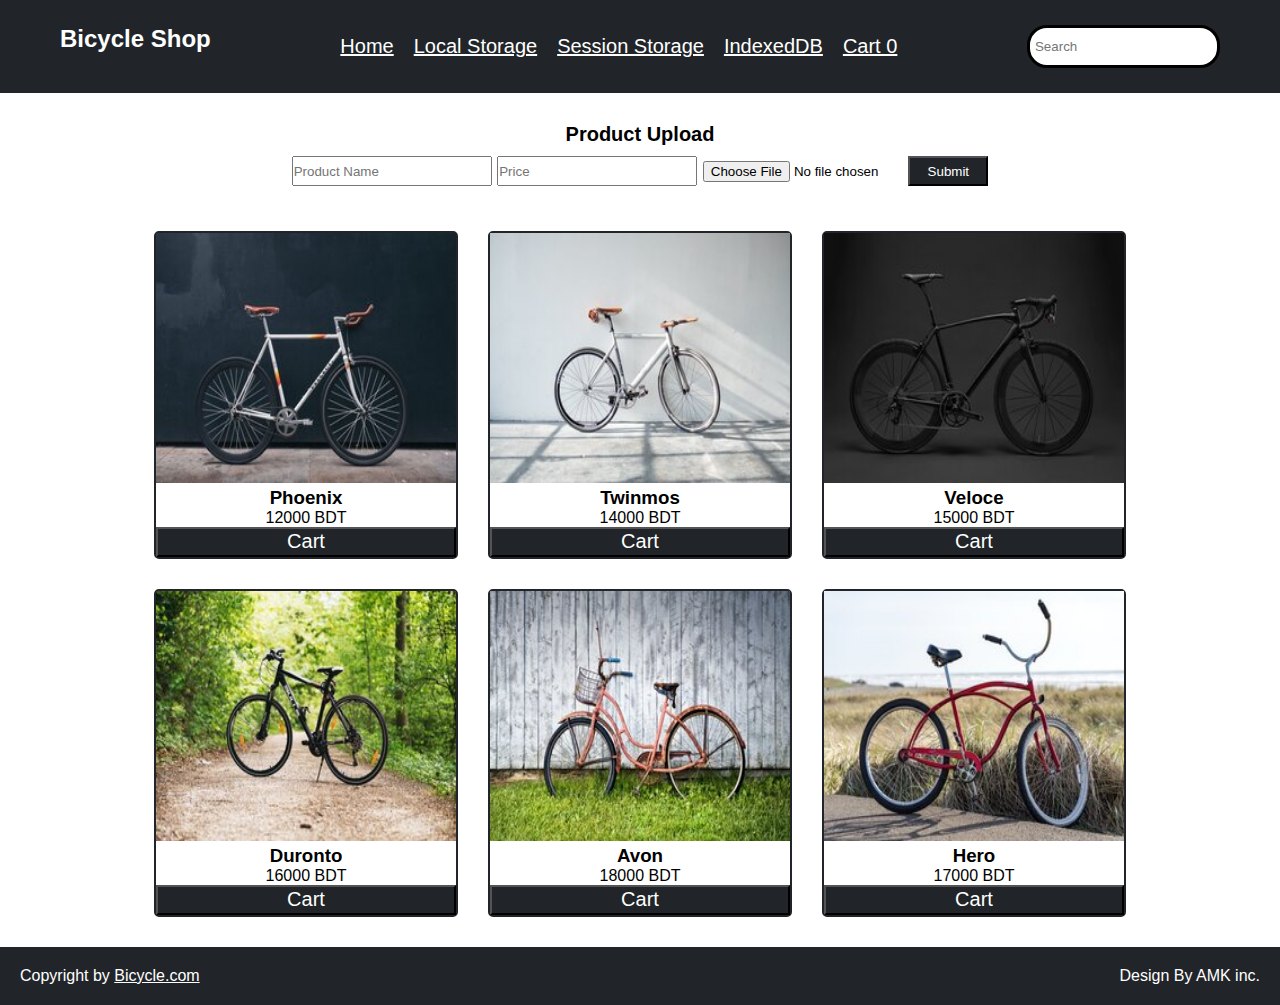
<file: index.html>
<!DOCTYPE html>
<html>
<head>
    <title>Bicycle Shop</title>
    <link rel="stylesheet" href="style.css">
</head>
<body>
    <div class="navbar">
        <h2>Bicycle Shop</h2>
        <div class="main-nav">
            <a href="index.html">Home</a>
            <a href="localstorage.html">Local Storage</a>
            <a href="sessionstorage.html">Session Storage</a>
            <a href="indexedDB.html">IndexedDB</a>
            <a href="cart.html" id="itemCount">Cart 0</a>
        </div>
        <input type="text" name="search" id="search" onkeyup="search()" placeholder="Search">
    </div>
    <div class="uploadProduct" id="uploadProduct">
        <div>Product Upload</div>
        <form>
            <input type="text" name="productname" id="podName" placeholder="Product Name">
            <input type="number" name="price" id="podPrice" placeholder="Price">
            <input type="file" name="image" id="podImage" accept="image/*" required>
            <button type="button" onclick="submitProduct()">Submit</button>
        </form>
    </div>
    <div class="shop" id="shop">
    
    </div>
    <footer>
        <div>Copyright by <a href="index.html">Bicycle.com</a></div>
        <div>Design By AMK inc.</div>
    </footer>
</body>
<script src="main.js"></script>
</html>
</file>
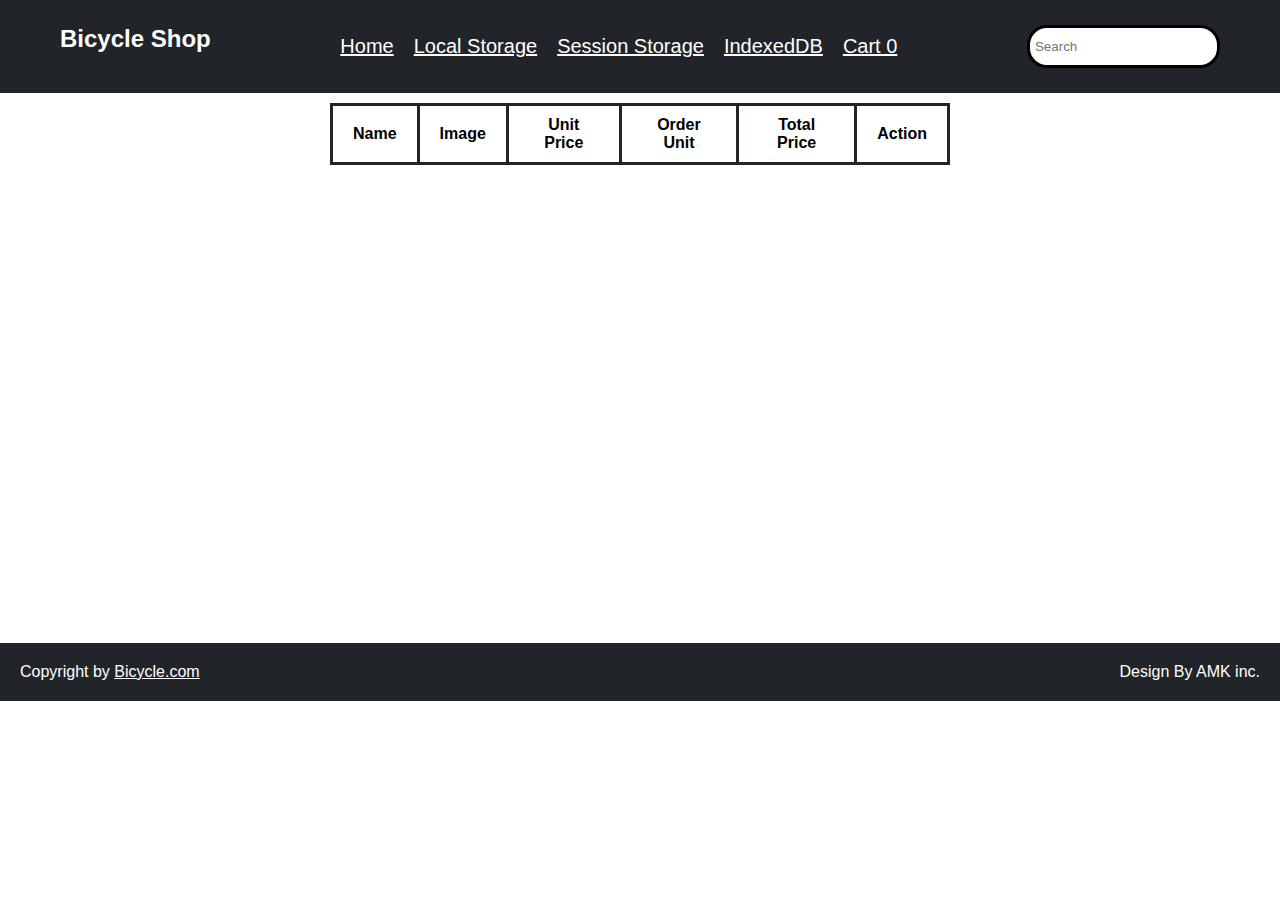
<file: cart.html>
<!DOCTYPE html>
<html>
  <head>
    <title>Bicycle Shop</title>
    <link rel="stylesheet" href="style.css" />
  </head>
  <body>
    <div class="navbar">
      <h2>Bicycle Shop</h2>
      <div class="main-nav">
        <a href="index.html">Home</a>
        <a href="localstorage.html">Local Storage</a>
        <a href="sessionstorage.html">Session Storage</a>
        <a href="indexedDB.html">IndexedDB</a>
        <a href="cart.html" id="itemCount">Cart 0</a>
      </div>
      <input type="text" name="search" id="search" placeholder="Search" />
    </div>
    <div></div>
    <div id="cartTable">
      
      <table id="tabledata">
        
      </table>
    </div>
    <div id="totalCost"></div>

    <footer>
      <div>Copyright by <a href="index.html">Bicycle.com</a></div>
      <div>Design By AMK inc.</div>
    </footer>
  </body>
  <script src="cart.js"></script>
</html>
</file>
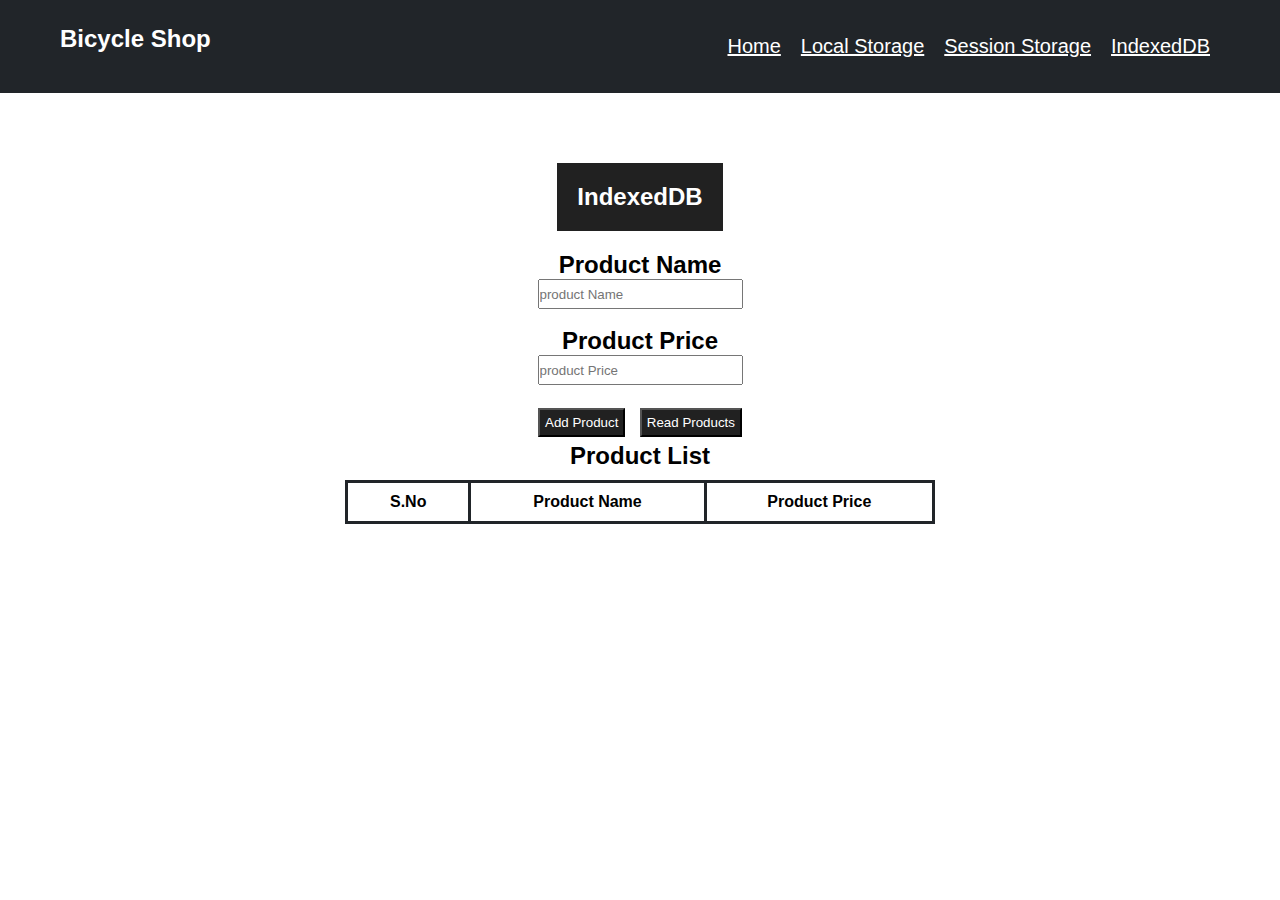
<file: indexedDB.html>
<!DOCTYPE html>
<html>
  <head>
    <title>Bicycle Shop</title>
    <link rel="stylesheet" href="style.css" />
    <style>
      #title {
        margin: 20px;
        padding: 20px;
        background-color: #212121;
        color: white;
        display: inline-block;
      }
      #productName,
      #productPrice {
        width: 205px;
        height: 30px;
      }
      button {
        background-color: #212121;
        color: white;
        margin: 5px;
        padding: 5px;
      }
      table {
        width: 50%;
      }
      thead {
        font-weight: bold;
      }
    </style>
  </head>
  <body onload="readProducts()">
    <div class="navbar">
      <h2>Bicycle Shop</h2>
      <div class="main-nav">
        <a href="index.html">Home</a>
        <a href="localstorage.html">Local Storage</a>
        <a href="sessionstorage.html">Session Storage</a>
        <a href="indexedDB.html">IndexedDB</a>
      </div>
    </div>

    <div align="center" style="width: 100%; margin: auto; padding: 50px">
      <h2 id="title">IndexedDB</h2>
      <h2>Product Name</h2>
      <input
        type="text"
        id="productName"
        placeholder="product Name"
      /><br /><br />
      <h2>Product Price</h2>
      <input
        type="number"
        id="productPrice"
        placeholder="product Price"
      /><br /><br />
      <button onclick="addProduct()">Add Product</button>
      <button onclick="readProducts()">Read Products</button><br />
      <ul id="productList"></ul>
      <h2>Product List</h2>
      <table border="1">
        <thead>
          <tr>
            <td>S.No</td>
            <td>Product Name</td>
            <td>Product Price</td>
          </tr>
        </thead>
        <tbody id="root"></tbody>
      </table>
    </div>
  </body>
  <script>
    var db;
    var request = indexedDB.open("ProductDB", 1);
    request.onerror = function (event) {
      console.error("Error opening database:", event.target.error);
    };
    request.onupgradeneeded = function (event) {
      db = event.target.result;
      var objectStore = db.createObjectStore("products", {
        keyPath: "id",
        autoIncrement: true,
      });
      objectStore.createIndex("name", "name", { unique: false });
      objectStore.createIndex("price", "price", { unique: false });
    };
    request.onsuccess = function (event) {
      db = event.target.result;
    };
    function addProduct() {
      var transaction = db.transaction(["products"], "readwrite");
      var objectStore = transaction.objectStore("products");
      var productName = document.getElementById("productName").value;
      var productPrice = document.getElementById("productPrice").value;
      if (productName == "" || !productPrice) {
        alert("Must Fill All Data");
        return;
      }
      var request = objectStore.add({ name: productName, price: productPrice });
      request.onsuccess = function (event) {
        console.log("Product added to the database.");
      };
      request.onerror = function (event) {
        console.error("Error adding product:", event.target.error);
      };
      document.getElementById("productName").value = "";
      document.getElementById("productPrice").value = "";
    }
    function readProducts() {
      var i = 1;
      var transaction = db.transaction(["products"], "readonly");
      var objectStore = transaction.objectStore("products");
      var productList = document.getElementById("root");
      productList.innerHTML = "";
      objectStore.openCursor().onsuccess = function (event) {
        var cursor = event.target.result;
        if (cursor) {
          productList.innerHTML =
            productList.innerHTML +
            `<tr><td>${i}</td><td>${cursor.value.name}</td><td>${cursor.value.price}</td></tr>`;
          i++;
          cursor.continue();
        }
      };
    }
  </script>
</html>
</file>
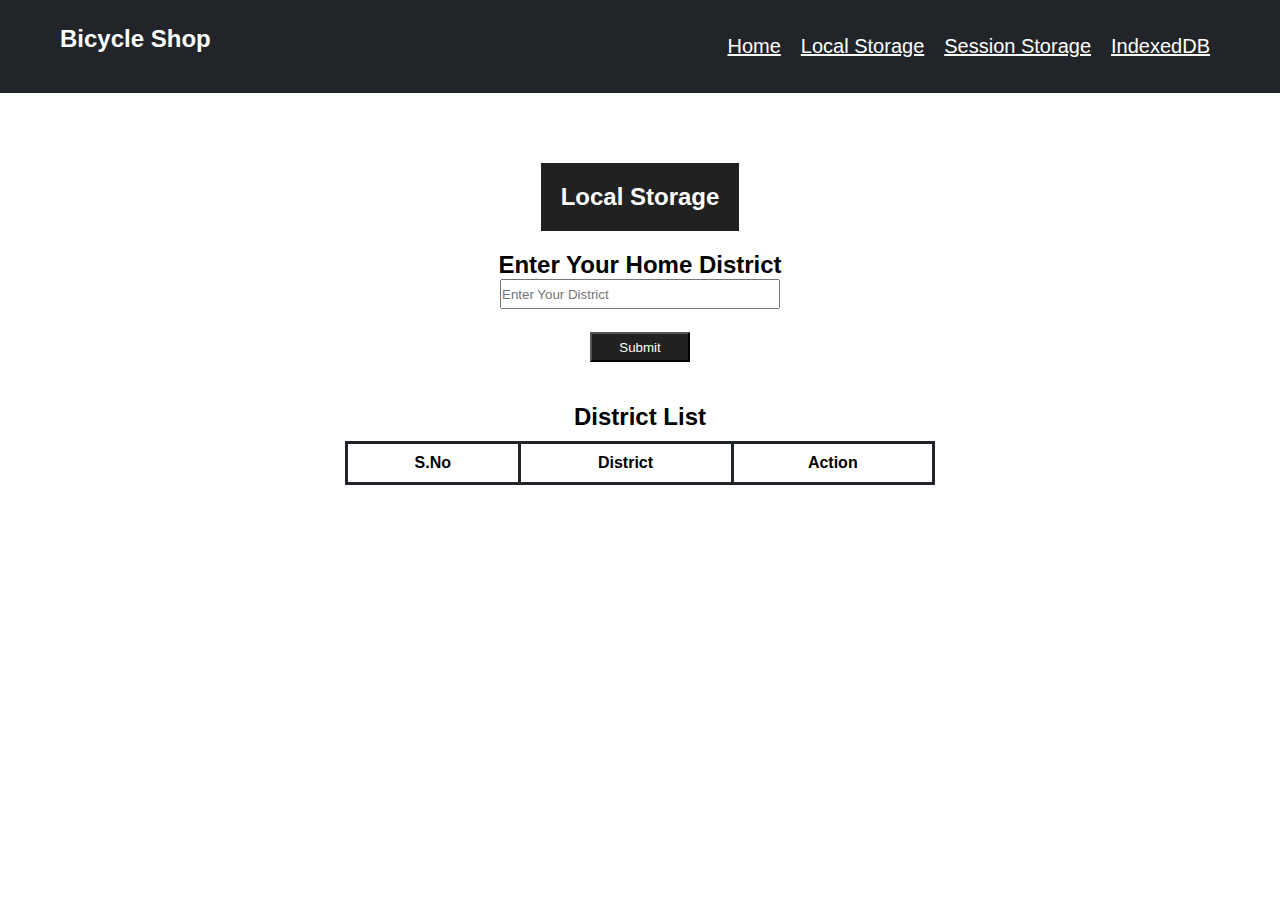
<file: localstorage.html>
<!DOCTYPE html>
<html>
  <head>
    <title>Bicycle Shop</title>
    <link rel="stylesheet" href="style.css" />
    <style>
        #title{
            margin: 20px;
            padding: 20px;
            background-color: #212121;
            color: white;
            display: inline-block;
        }
        #district{
            width: 280px;
            height: 30px;
        }
        #hBtn{
            margin: 5px;
            padding: 5px;
            background-color: #212121;
            color: white;
			width: 100px;
            height: 30px;
        }
		table{
			width: 50%;
		}
		thead{
            font-weight: bold;
        }
    </style>
  </head>
  <body>
    <div class="navbar">
      <h2>Bicycle Shop</h2>
      <div class="main-nav">
        <a href="index.html">Home</a>
        <a href="localstorage.html">Local Storage</a>
        <a href="sessionstorage.html">Session Storage</a>
        <a href="indexedDB.html">IndexedDB</a>
      </div>
    </div>
    
    <div align="center" style="width: 100%;margin: auto; padding:50px;">
		<h2 id="title">Local Storage</h2>
    
<form>
	<h2>Enter Your Home District</h2>
	<input type="text" id="district" placeholder="Enter Your District"><br /><br />
	<input type="button" id="hBtn" value="Submit" onclick='manageData()'>
</form><br />
<div id="msg"></div><br />
<h2>District List</h2>
<table border="1">
	<thead>
		<tr>
			<td>S.No</td>
			<td>District</td>
			<td>Action</td>
		</tr>
	<thead>
	<tbody id="root">
	
	<tbody>
</table>
    </div>
  </body>
  <script>
    let id="no";
selectData();
function manageData(){
	document.getElementById('msg').innerHTML="";
	let district=document.getElementById('district').value;
	if(district==''){
		document.getElementById('msg').innerHTML='Please enter your district';
	}else{
		console.log(id);
		if(id=='no'){
			let arr=getCrudData();
			if(arr==null){
				let data=[district];
				setCrudData(data);
			}else{
				arr.push(district);
				setCrudData(arr);
			}
			document.getElementById('msg').innerHTML='Data added';
		}else{
			let arr=getCrudData();
			arr[id]=district;
			setCrudData(arr);
			document.getElementById('msg').innerHTML='Data updated';
		}
		document.getElementById('district').value='';
		selectData();
	}
}
function selectData(){
	let arr=getCrudData();
	if(arr!=null){
		let html='';
		let sno=1;
		for(let k in arr){
			html=html+`<tr><td>${sno}</td><td>${arr[k]}</td><td><a href="javascript:void(0)" onclick="editData(${k})">Edit</a>&nbsp;<a href="javascript:void(0)" onclick="deleteData(${k})">Delete</a></td></tr>`;
			sno++;
		}
		document.getElementById('root').innerHTML=html;		
	}
}
function editData(rid){
	id=rid;
	let arr=getCrudData();
	document.getElementById('district').value=arr[rid];
}
function deleteData(rid){
	let arr=getCrudData();
	arr.splice(rid,1);
	setCrudData(arr);
	selectData();
}
function getCrudData(){
	let arr=JSON.parse(localStorage.getItem('crud'));
	return arr;
}
function setCrudData(arr){
	localStorage.setItem('crud',JSON.stringify(arr));
}
</script>
<script src="main.js"></script>
</html>
</file>
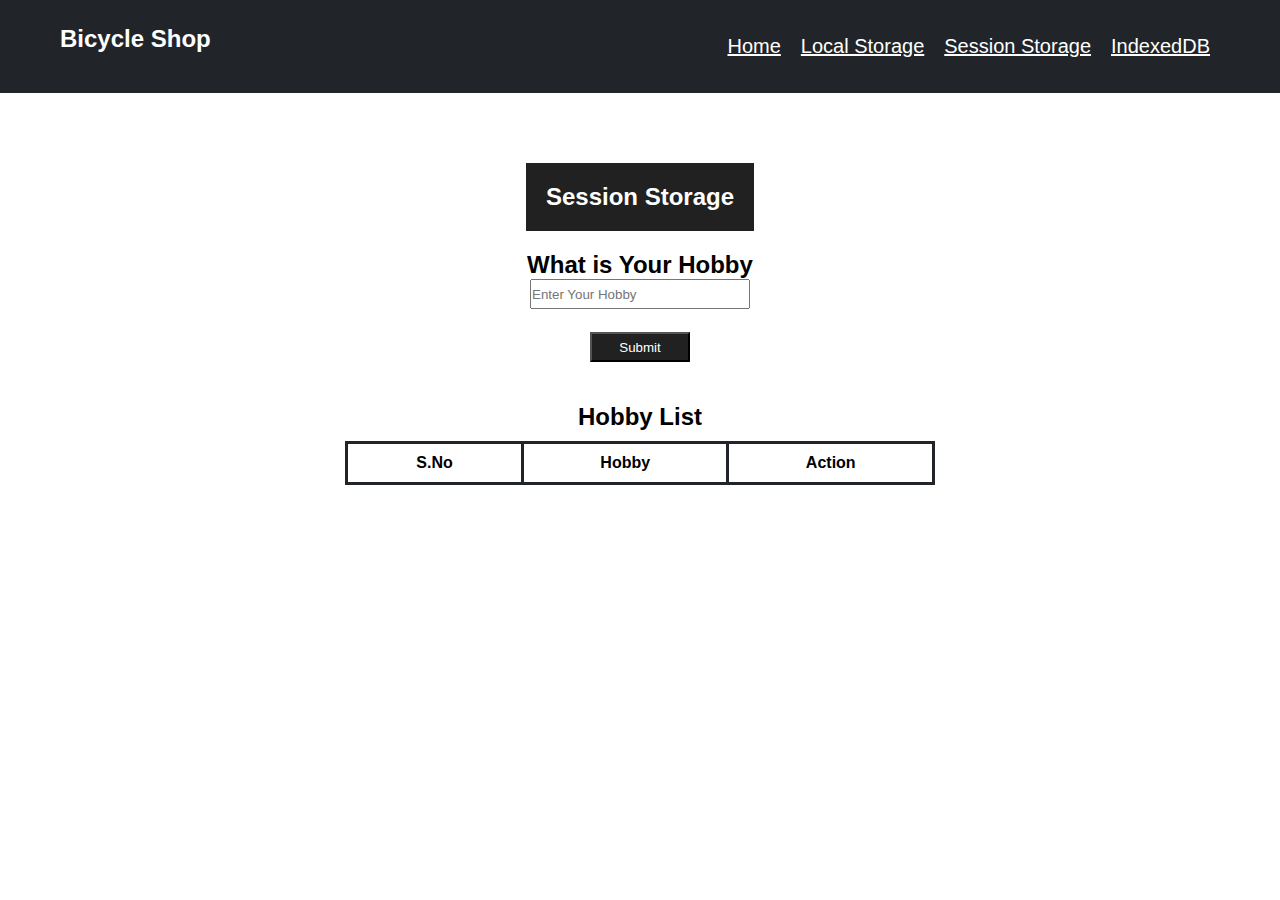
<file: sessionstorage.html>
<!DOCTYPE html>
<html>
<head>
    <title>Bicycle Shop</title>
    <link rel="stylesheet" href="style.css">
    <style>
        #title{
            margin: 20px;
            padding: 20px;
            background-color: #212121;
            color: white;
            display: inline-block;
        }
        #hobby{
            width: 220px;
            height: 30px;
        }
        #hBtn{
            margin: 5px;
            padding: 5px;
            background-color: #212121;
            color: white;
            width: 100px;
            height: 30px;
        }
        table{
			width: 50%;
		}
        thead{
            font-weight: bold;
        }
    </style>
</head>
<body>
    <div class="navbar">
        <h2>Bicycle Shop</h2>
        <div class="main-nav">
            <a href="index.html">Home</a>
            <a href="localstorage.html">Local Storage</a>
            <a href="sessionstorage.html">Session Storage</a>
            <a href="indexedDB.html">IndexedDB</a>
        </div>
    </div>
    
    <div align="center" style="width: 100%;margin: auto; padding:50px;">
        <h2 id="title">Session Storage</h2>
        
    <form>
        <h2>What is Your Hobby</h2>
        <input type="text" id="hobby" placeholder="Enter Your Hobby"><br /><br />
        <input type="button" id="hBtn" value="Submit" onclick='manageData()'>
    </form><br />
    <div id="msg"></div><br />
    <h2>Hobby List</h2>
    <table border="1">
        <thead>
            <tr>
                <td>S.No</td>
                <td>Hobby</td>
                <td>Action</td>
            </tr>
        <thead>
        <tbody id="root">
        
        <tbody>
    </table>
        </div>
</body>
<script>
    let id="no";
selectData();
function manageData(){
	document.getElementById('msg').innerHTML="";
	let hobby=document.getElementById('hobby').value;
	if(hobby==''){
		document.getElementById('msg').innerHTML='Please enter your hobby';
	}else{
		console.log(id);
		if(id=='no'){
			let arr=getCrudData();
			if(arr==null){
				let data=[hobby];
				setCrudData(data);
			}else{
				arr.push(hobby);
				setCrudData(arr);
			}
			document.getElementById('msg').innerHTML='Hobby added';
		}else{
			let arr=getCrudData();
			arr[id]=hobby;
			setCrudData(arr);
			document.getElementById('msg').innerHTML='Hobby updated';
		}
		document.getElementById('hobby').value='';
		selectData();
	}
}
function selectData(){
	let arr=getCrudData();
	if(arr!=null){
		let html='';
		let sno=1;
		for(let k in arr){
			html=html+`<tr><td>${sno}</td><td>${arr[k]}</td><td><a href="javascript:void(0)" onclick="editData(${k})">Edit</a>&nbsp;<a href="javascript:void(0)" onclick="deleteData(${k})">Delete</a></td></tr>`;
			sno++;
		}
		document.getElementById('root').innerHTML=html;		
	}
}
function editData(rid){
	id=rid;
	let arr=getCrudData();
	document.getElementById('hobby').value=arr[rid];
}
function deleteData(rid){
	let arr=getCrudData();
	arr.splice(rid,1);
	setCrudData(arr);
	selectData();
}
function getCrudData(){
	let arr=JSON.parse(sessionStorage.getItem('crud'));
	return arr;
}
function setCrudData(arr){
	sessionStorage.setItem('crud',JSON.stringify(arr));
}
</script>
<script src="main.js"></script>
</html>
</file>
<file: style.css>
*{
    margin: 0;
    padding: 0;
    box-sizing: border-box;
}
body{
    font-family: sans-serif;
}
.navbar{
    display: flex;
    flex-direction: row;
    justify-content: space-between;
    background-color: #212529;
    color: white;
    padding: 25px 60px;
    position: sticky;
    top: 0;
    z-index: 100;
}
.navbar a{
    color: white;
    padding: 10px;
    font-size: 20px;
}
.main-nav{
    display: flex;
    flex-direction: row;
    justify-content: space-between;
}
.shop{
    display: flex;
    flex-wrap: wrap;
    justify-content: center;
    margin: 30px;
    gap: 30px;
}
.item{
    border: 2px solid #212529;
    text-align: center;
    border-radius: 5px;
}
.btnCart{
    background-color: #212529;
    color: white;
    width: 100%;
    height: 30px;
    font-size: 20px;
}
.btnCart:hover{
    cursor:pointer;
    background-color: white;
    color: #212529;
}
footer{
    display: flex;
    flex-direction: row;
    justify-content: space-between;
    background-color: #212529;
    color: white;
    padding: 20px;
}
footer a{
    color: white;
}
#cartTable{
    width: 50%;
    margin: auto;
    min-height: 500px;
}
table,th,td{
    border-collapse: collapse;
    border:3px solid #212529;
    margin: 10px;
    text-align: center;
    padding: 10px 20px;
}
#btn-del{
    background-color: #212529;
    color: white;
    border: none;
    cursor: pointer;
    width: 50px;
    height: 30px;
}
#btn-unit{
    background-color: #212529;
    color: white;
    border: none;
    cursor: pointer;
    width: 20px;
    height: 20px;
}
#totalCost{
    text-align: center;
    padding: 10px;
    margin: 10px;
    font-size:x-large;
    font-weight: bold;
    color: red;
}
#btn-pay{
    background-color: #212529;
    color: white;
    font-size: medium;
    border: none;
    cursor: pointer;
    width: 100px;
    height: 40px;
    margin-top: 10px;
}
.uploadProduct{
    text-align: center;
    margin: 10px;
    padding: 10px;
    font-size: 20px;
}
.uploadProduct div{
    font-weight: bold;
    margin: 5px;
    padding: 5px;
}
.uploadProduct button{
    background-color: #212529;
    color: white;
    width: 80px;
    height: 30px;
}
.uploadProduct input{
    width: 200px;
    height: 30px;
}
#search{
    border-radius: 20px;
    padding: 5px;
    border: solid;
}
</file>
